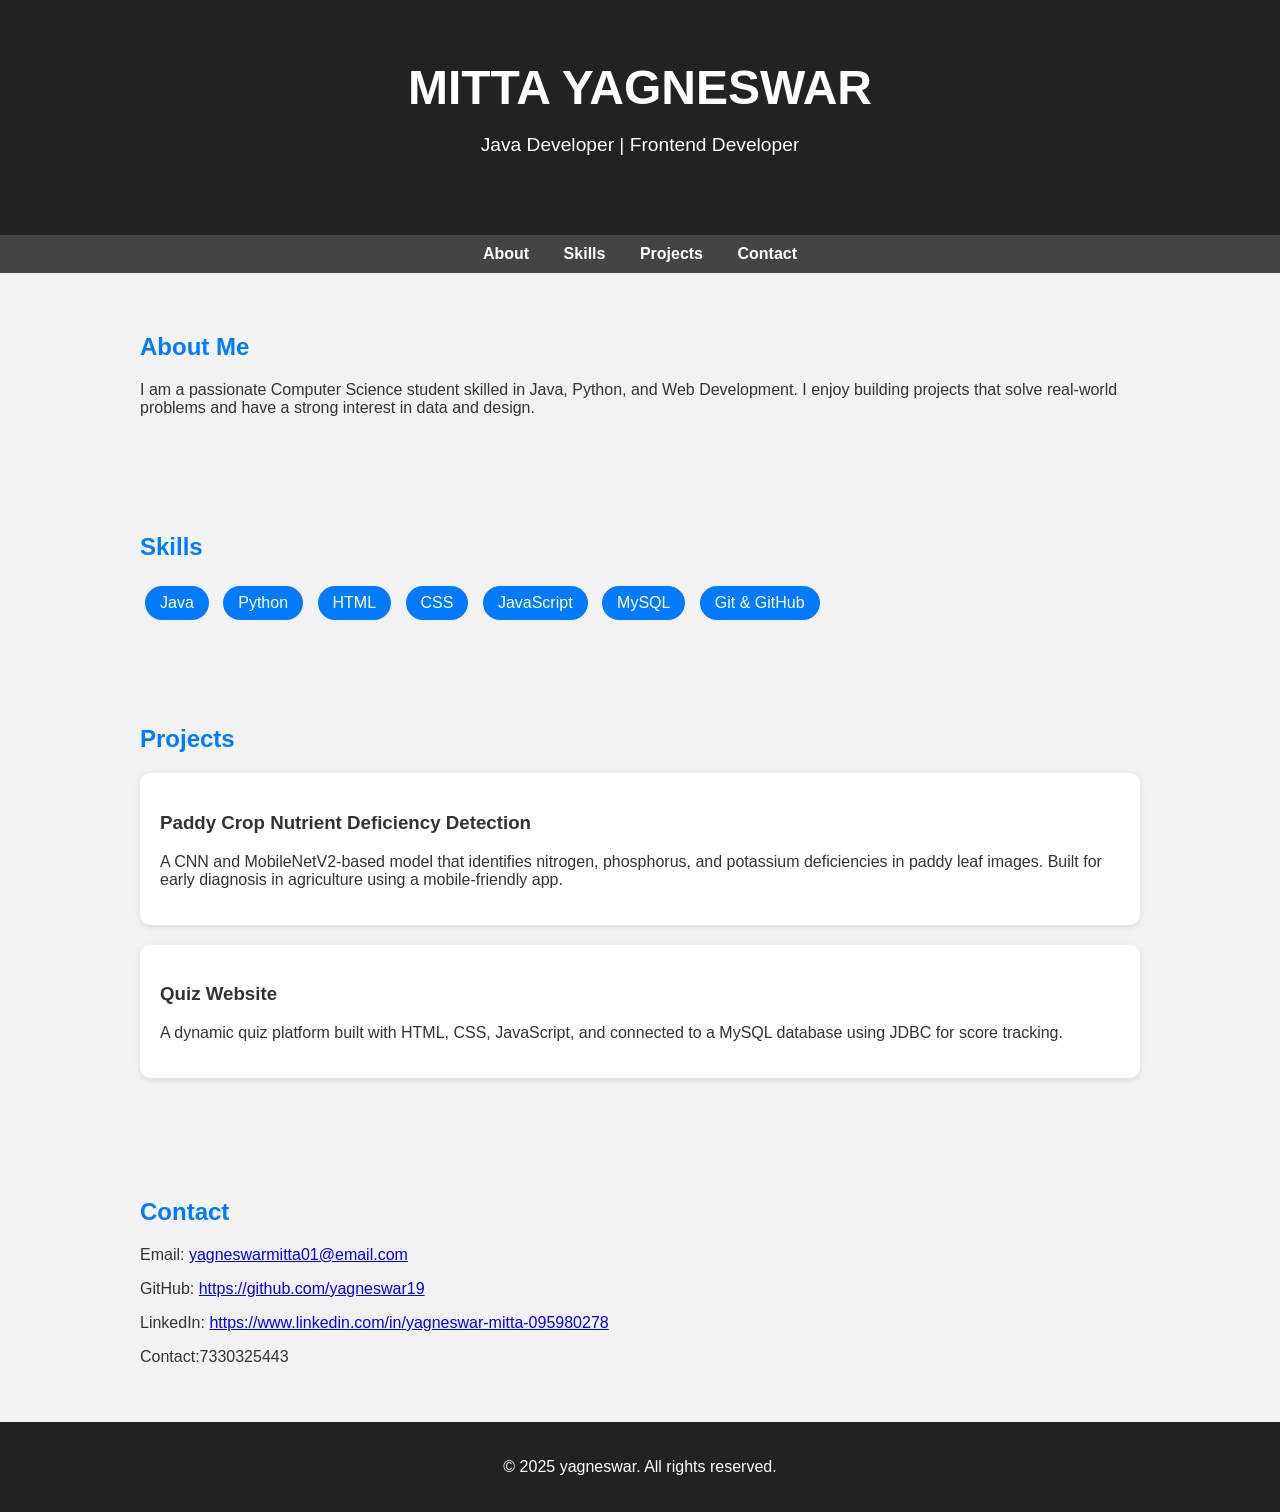
<file: index.html>
<!DOCTYPE html>
<html lang="en">
<head>
  <meta charset="UTF-8">
  <meta name="viewport" content="width=device-width, initial-scale=1">
  <title>Yagneswar | Portfolio</title>
  <link rel="stylesheet" href="asss.css">
  
</head>
<body>

  <header>
    <h1>MITTA YAGNESWAR</h1>
    <p> Java Developer | Frontend Developer </p>
  </header>

  <nav>
    <a href="#about">About</a>
    <a href="#skills">Skills</a>
    <a href="#projects">Projects</a>
    <a href="#contact">Contact</a>
  </nav>

  <section id="about">
    <h2>About Me</h2>
    <p>I am a passionate Computer Science student skilled in Java, Python, and Web Development. I enjoy building projects that solve real-world problems and have a strong interest in data and design.</p>
  </section>

  <section id="skills">
    <h2>Skills</h2>
    <div class="skills">
      <span>Java</span>
      <span>Python</span>
      <span>HTML</span>
      <span>CSS</span>
      <span>JavaScript</span>
      <span>MySQL</span>
      <span>Git & GitHub</span>
      
    </div>
  </section>

  <section id="projects">
    <h2>Projects</h2>
    <div class="projects">
      <div class="project">
        <h3>Paddy Crop Nutrient Deficiency Detection</h3>
        <p>A CNN and MobileNetV2-based model that identifies nitrogen, phosphorus, and potassium deficiencies in paddy leaf images. Built for early diagnosis in agriculture using a mobile-friendly app.</p>
      </div>
      <div class="project">
        <h3>Quiz Website</h3>
        <p>A dynamic quiz platform built with HTML, CSS, JavaScript, and connected to a MySQL database using JDBC for score tracking.</p>
      </div>
    </div>
  </section>

  <section id="contact">
    <h2>Contact</h2>
    <p>Email: <a href="yagneswarmitta01@gmail.com">yagneswarmitta01@email.com</a></p>
    <p>GitHub: <a href="https://github.com/yourusername" target="_blank">https://github.com/yagneswar19</a></p>
    <p>LinkedIn: <a href="https://linkedin.com/in/yourusername" target="_blank">https://www.linkedin.com/in/yagneswar-mitta-095980278</a></p>
    <P>Contact:<a href="7330325443"></a>7330325443</P>
  </section>

  <footer>
    <p>&copy; 2025 yagneswar. All rights reserved.</p>
  </footer>

</body>
</html>
</file>
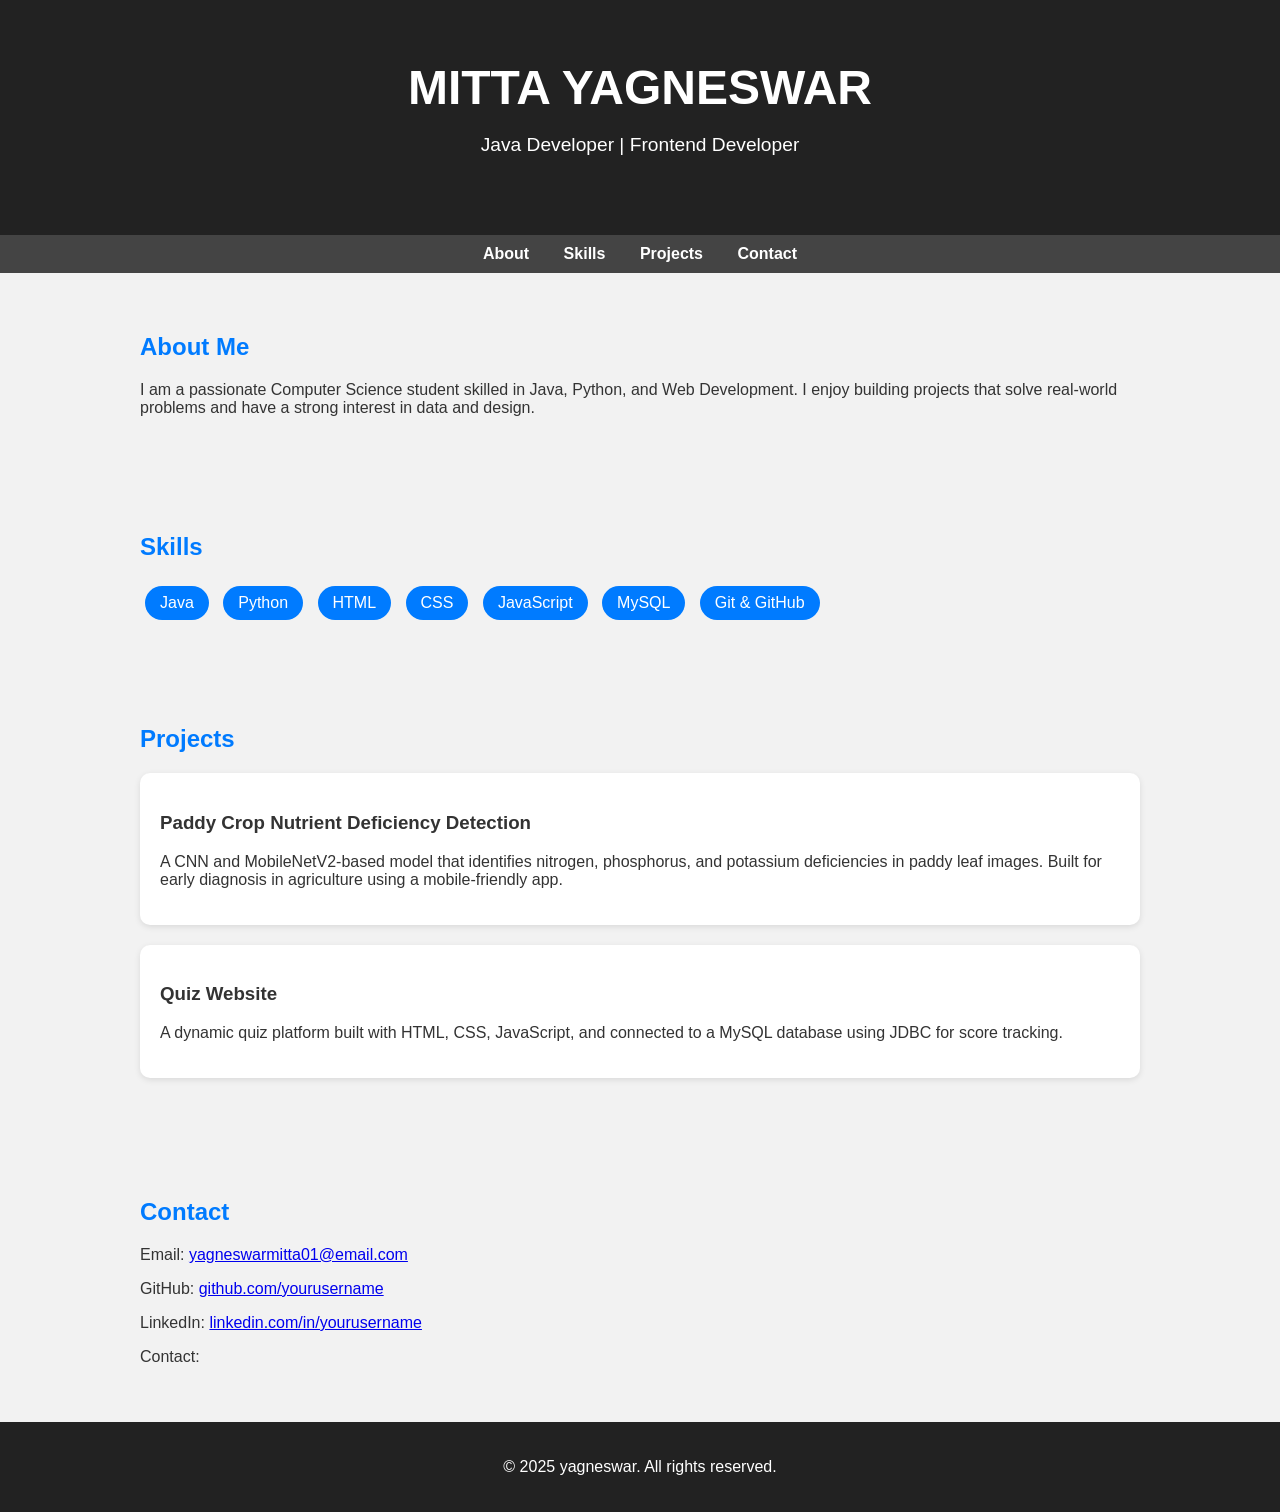
<file: portfolio.html>
<!DOCTYPE html>
<html lang="en">
<head>
  <meta charset="UTF-8">
  <meta name="viewport" content="width=device-width, initial-scale=1">
  <title>Yagneswar | Portfolio</title>
  <link rel="stylesheet" href="asss.css">
  
</head>
<body>

  <header>
    <h1>MITTA YAGNESWAR</h1>
    <p> Java Developer | Frontend Developer </p>
  </header>

  <nav>
    <a href="#about">About</a>
    <a href="#skills">Skills</a>
    <a href="#projects">Projects</a>
    <a href="#contact">Contact</a>
  </nav>

  <section id="about">
    <h2>About Me</h2>
    <p>I am a passionate Computer Science student skilled in Java, Python, and Web Development. I enjoy building projects that solve real-world problems and have a strong interest in data and design.</p>
  </section>

  <section id="skills">
    <h2>Skills</h2>
    <div class="skills">
      <span>Java</span>
      <span>Python</span>
      <span>HTML</span>
      <span>CSS</span>
      <span>JavaScript</span>
      <span>MySQL</span>
      <span>Git & GitHub</span>
      
    </div>
  </section>

  <section id="projects">
    <h2>Projects</h2>
    <div class="projects">
      <div class="project">
        <h3>Paddy Crop Nutrient Deficiency Detection</h3>
        <p>A CNN and MobileNetV2-based model that identifies nitrogen, phosphorus, and potassium deficiencies in paddy leaf images. Built for early diagnosis in agriculture using a mobile-friendly app.</p>
      </div>
      <div class="project">
        <h3>Quiz Website</h3>
        <p>A dynamic quiz platform built with HTML, CSS, JavaScript, and connected to a MySQL database using JDBC for score tracking.</p>
      </div>
    </div>
  </section>

  <section id="contact">
    <h2>Contact</h2>
    <p>Email: <a href="yagneswarmitta01@gmail.com">yagneswarmitta01@email.com</a></p>
    <p>GitHub: <a href="https://github.com/yourusername" target="_blank">github.com/yourusername</a></p>
    <p>LinkedIn: <a href="https://linkedin.com/in/yourusername" target="_blank">linkedin.com/in/yourusername</a></p>
    <P>Contact:<a href="7330325443"></a></P>
  </section>

  <footer>
    <p>&copy; 2025 yagneswar. All rights reserved.</p>
  </footer>

</body>
</html>
</file>
<file: asss.css>
body {
      margin: 0;
      font-family: 'Segoe UI', sans-serif;
      background-color: #f2f2f2;
      color: #333;
    }

    header {
      background-color: #222;
      color: #fff;
      text-align: center;
      padding: 60px 20px;
    }

    header h1 {
      margin: 0;
      font-size: 3em;
    }

    header p {
      font-size: 1.2em;
    }

    nav {
      background-color: #444;
      text-align: center;
      padding: 10px 0;
    }

    nav a {
      color: white;
      margin: 0 15px;
      text-decoration: none;
      font-weight: bold;
    }

    nav a:hover {
      text-decoration: underline;
    }

    section {
      padding: 40px 20px;
      max-width: 1000px;
      margin: auto;
    }

    h2 {
      color: #007bff;
      margin-bottom: 20px;
    }

    .skills span {
      display: inline-block;
      background: #007bff;
      color: white;
      padding: 8px 15px;
      margin: 5px;
      border-radius: 20px;
    }

    .projects .project {
      background: white;
      padding: 20px;
      margin-bottom: 20px;
      border-radius: 10px;
      box-shadow: 0 2px 6px rgba(0,0,0,0.1);
    }

    footer {
      background-color: #222;
      color: white;
      text-align: center;
      padding: 20px;
    }

    footer a {
      color: #00bfff;
      text-decoration: none;
    }
</file>
